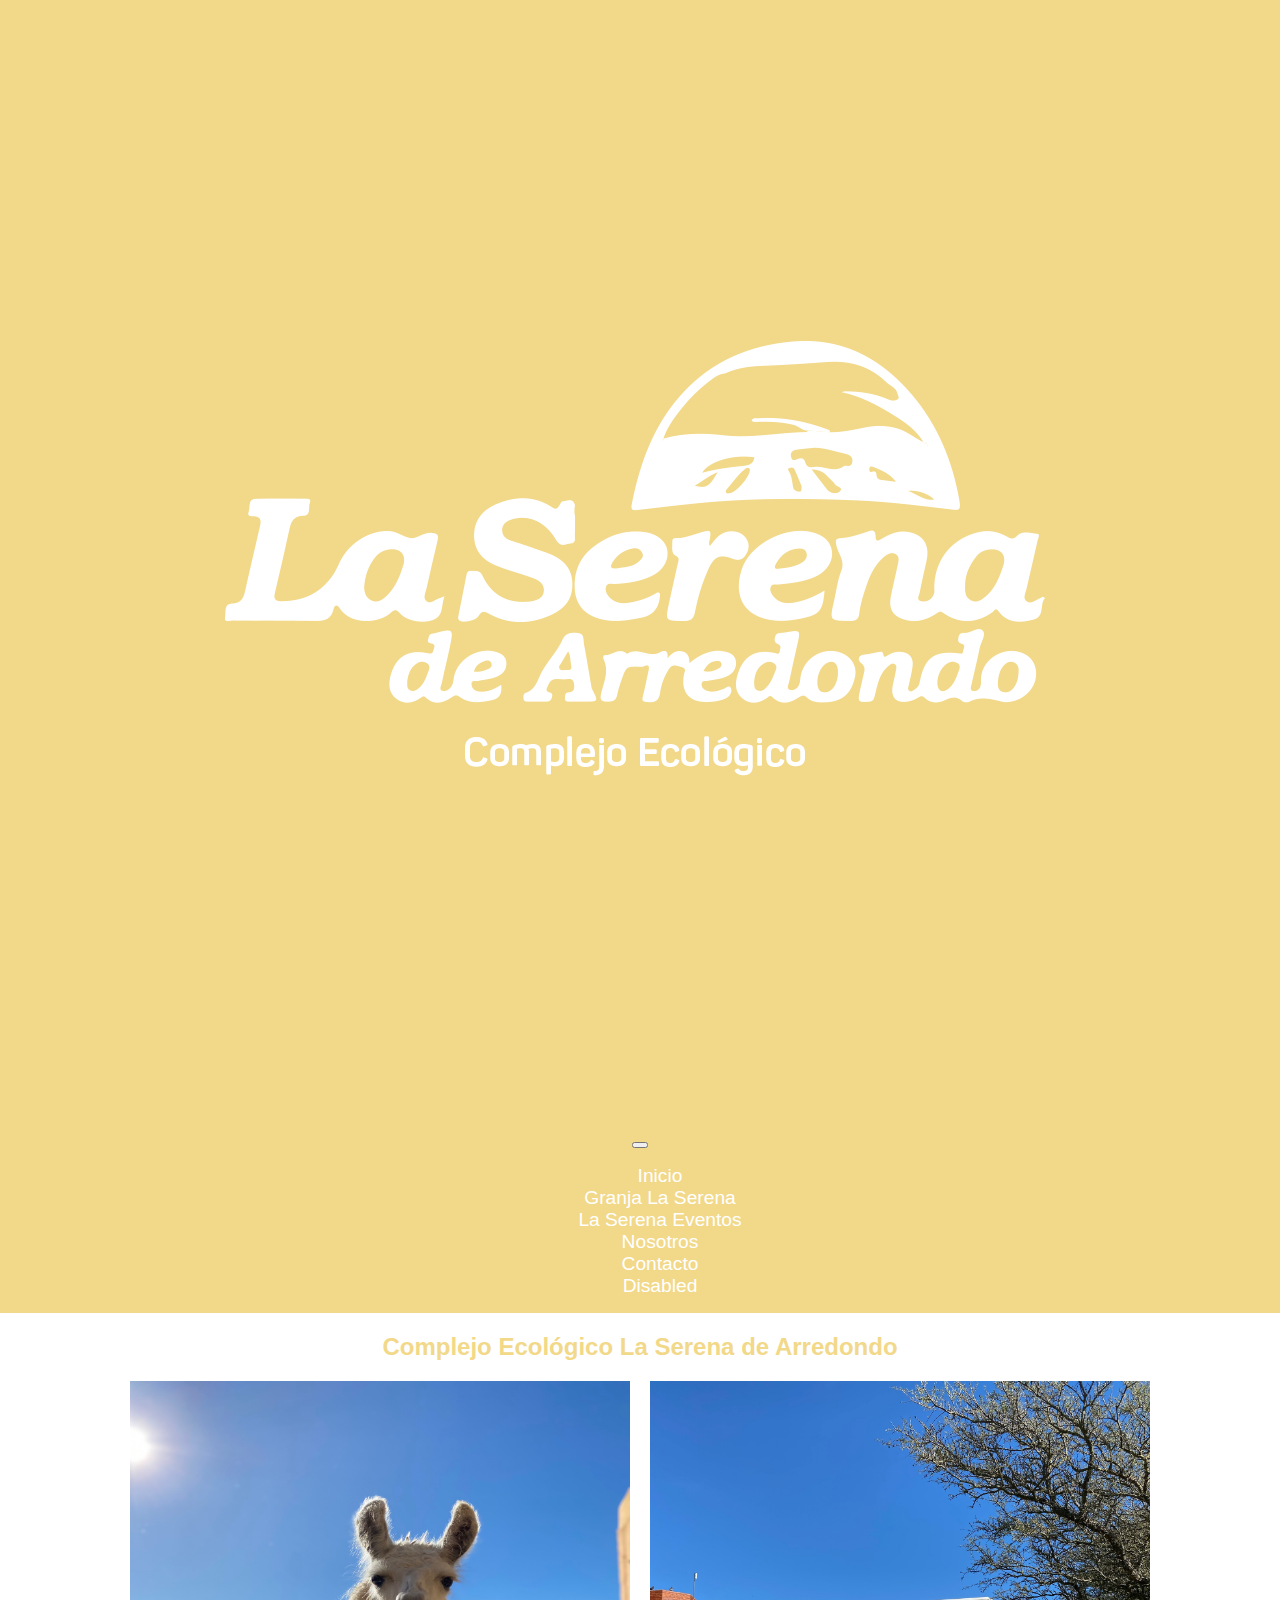
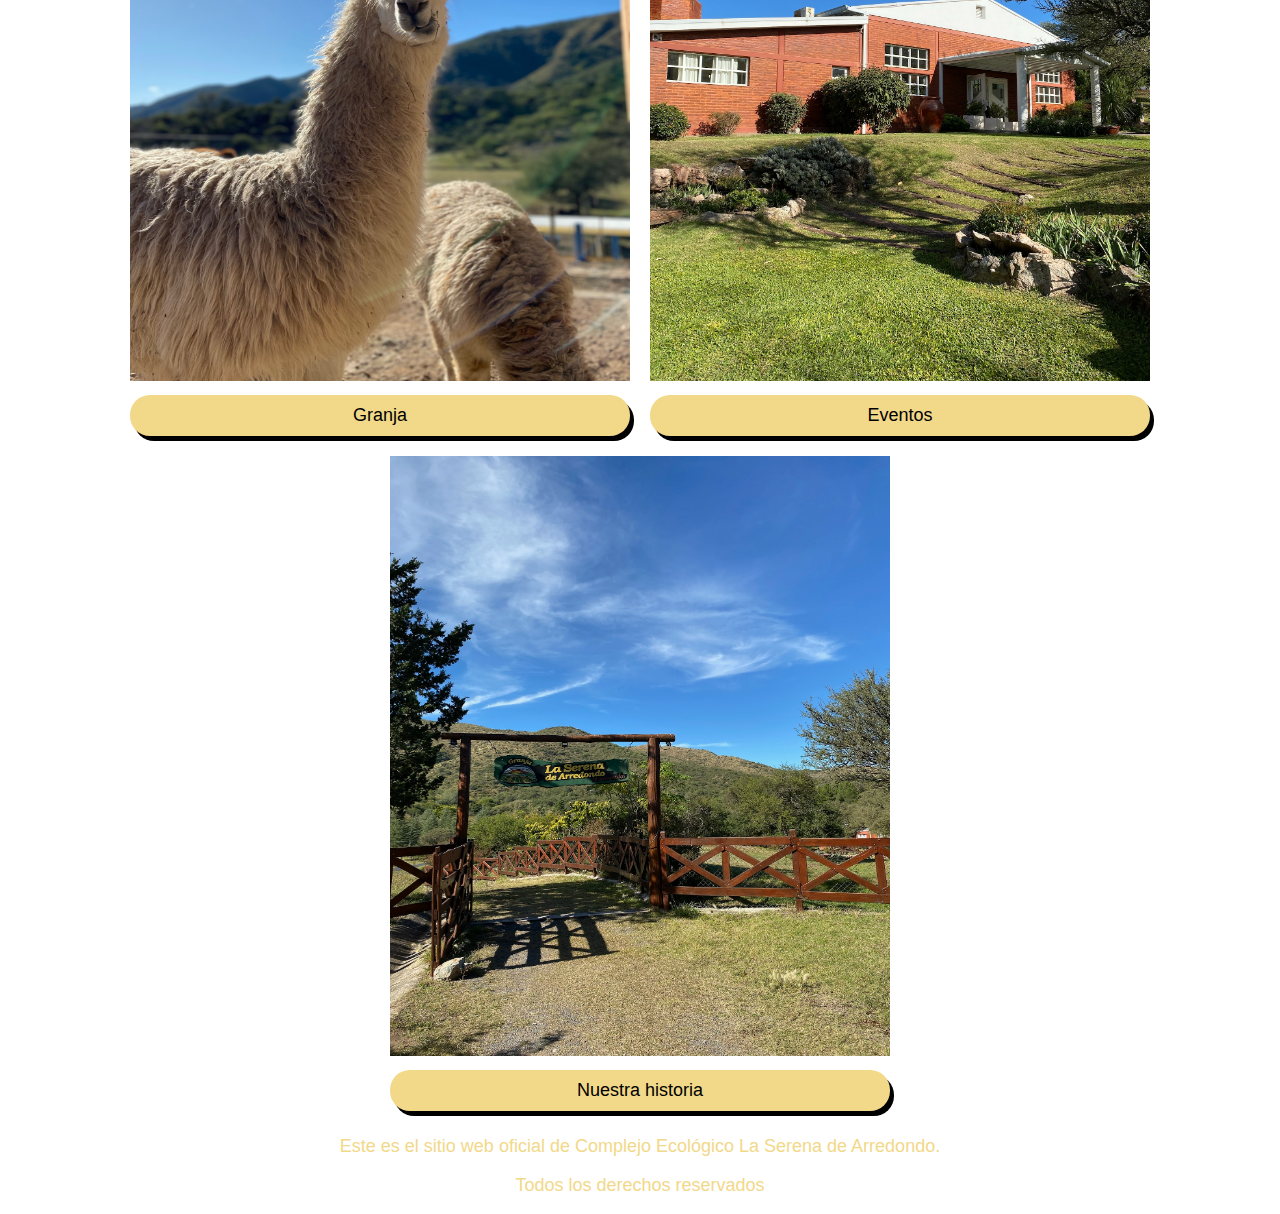
<file: index.html>
<!DOCTYPE html>
<html lang="en">
<head>
    <meta charset="UTF-8">
    <meta name="viewport" content="width=device-width, initial-scale=1.0">
    
    <!--link de mi bootstrap-->
    <link href="https://cdn.jsdelivr.net/npm/bootstrap@5.3.2/dist/css/bootstrap.min.css" rel="stylesheet" integrity="sha384-T3c6CoIi6uLrA9TneNEoa7RxnatzjcDSCmG1MXxSR1GAsXEV/Dwwykc2MPK8M2HN" crossorigin="anonymous">

    
    <!--link de mi css-->
    <link rel="stylesheet" href="CSS/styles.css">
    <title>La Serena de Arredondo</title>

</head>
<body>
    <header class="container #f2d889-bg">
        <div class="row">
            <h1 class="col-4"><img src="img/Logo Blanco La Serena.png" alt="logotipo de La Serena de Arredondo"></h1>
                    <nav class="navbar navbar-expand col-8">
                        <div class="container-fluid">
                          <button class="navbar-toggler" type="button" data-bs-toggle="collapse" data-bs-target="#navbarSupportedContent" aria-controls="navbarSupportedContent" aria-expanded="false" aria-label="Toggle navigation">
                            <span class="navbar-toggler-icon"></span>
                          </button>
                          <div class="collapse navbar-collapse" id="navbarSupportedContent">
                            <ul class="navbar-nav me-auto mb-2 mb-lg-0">
                              <li class="nav-item">
                                <a class="nav-link active" aria-current="page" href="page/home.html">Inicio</a>
                              </li>
                              <li class="nav-item">
                                <a class="nav-link" href="page/granja.html">Granja La Serena</a>
                              </li>
                              <li class="nav-item dropdown">
                                <a class="nav-link" href="page/eventos.html">La Serena Eventos</a>
                                </li>
                                <li class="nav-item">
                                    <a class="nav-link" href="page/nosotros.html">Nosotros</a>
                                  </li>
                                  <li class="nav-item">
                                    <a class="nav-link" href="page/Contacto.html">Contacto</a>
                                  </li>
                              <li class="nav-item">
                                <a class="nav-link disabled" aria-disabled="true">Disabled</a>
                              </li>
                            </ul>
                            </div>
                        </div>
                      </nav>  
        </div>
    </header>
    <main>
        <h2 class="text-center">Complejo Ecológico La Serena de Arredondo</h1>
            <div class="galeria-img">
            <div class="Secccion">
            <img src="img/IMG_8.JPG" alt="">
            <div class="boton">
                Granja
            </div>
        </div>
        <div class="Secccion">
            <img src="img/IMG_13.JPG" alt="">
            <div class="boton">
                Eventos
            </div>
        </div>
        <div class="Secccion">
            <img src="img/IMG_1.JPG" alt="">
            <div class="boton">
                Nuestra historia
            </div>
        </div>
    </div>
    </main>
    <script src="https://cdn.jsdelivr.net/npm/bootstrap@5.3.2/dist/js/bootstrap.bundle.min.js" integrity="sha384-C6RzsynM9kWDrMNeT87bh95OGNyZPhcTNXj1NW7RuBCsyN/o0jlpcV8Qyq46cDfL" crossorigin="anonymous"></script>
    <footer>
        <div>
            <p >Este es el sitio web oficial de Complejo Ecológico La Serena de Arredondo.</p>
            <p> Todos los derechos reservados</p>
        </div>
    </footer>
                
</body>
</html>
</file>
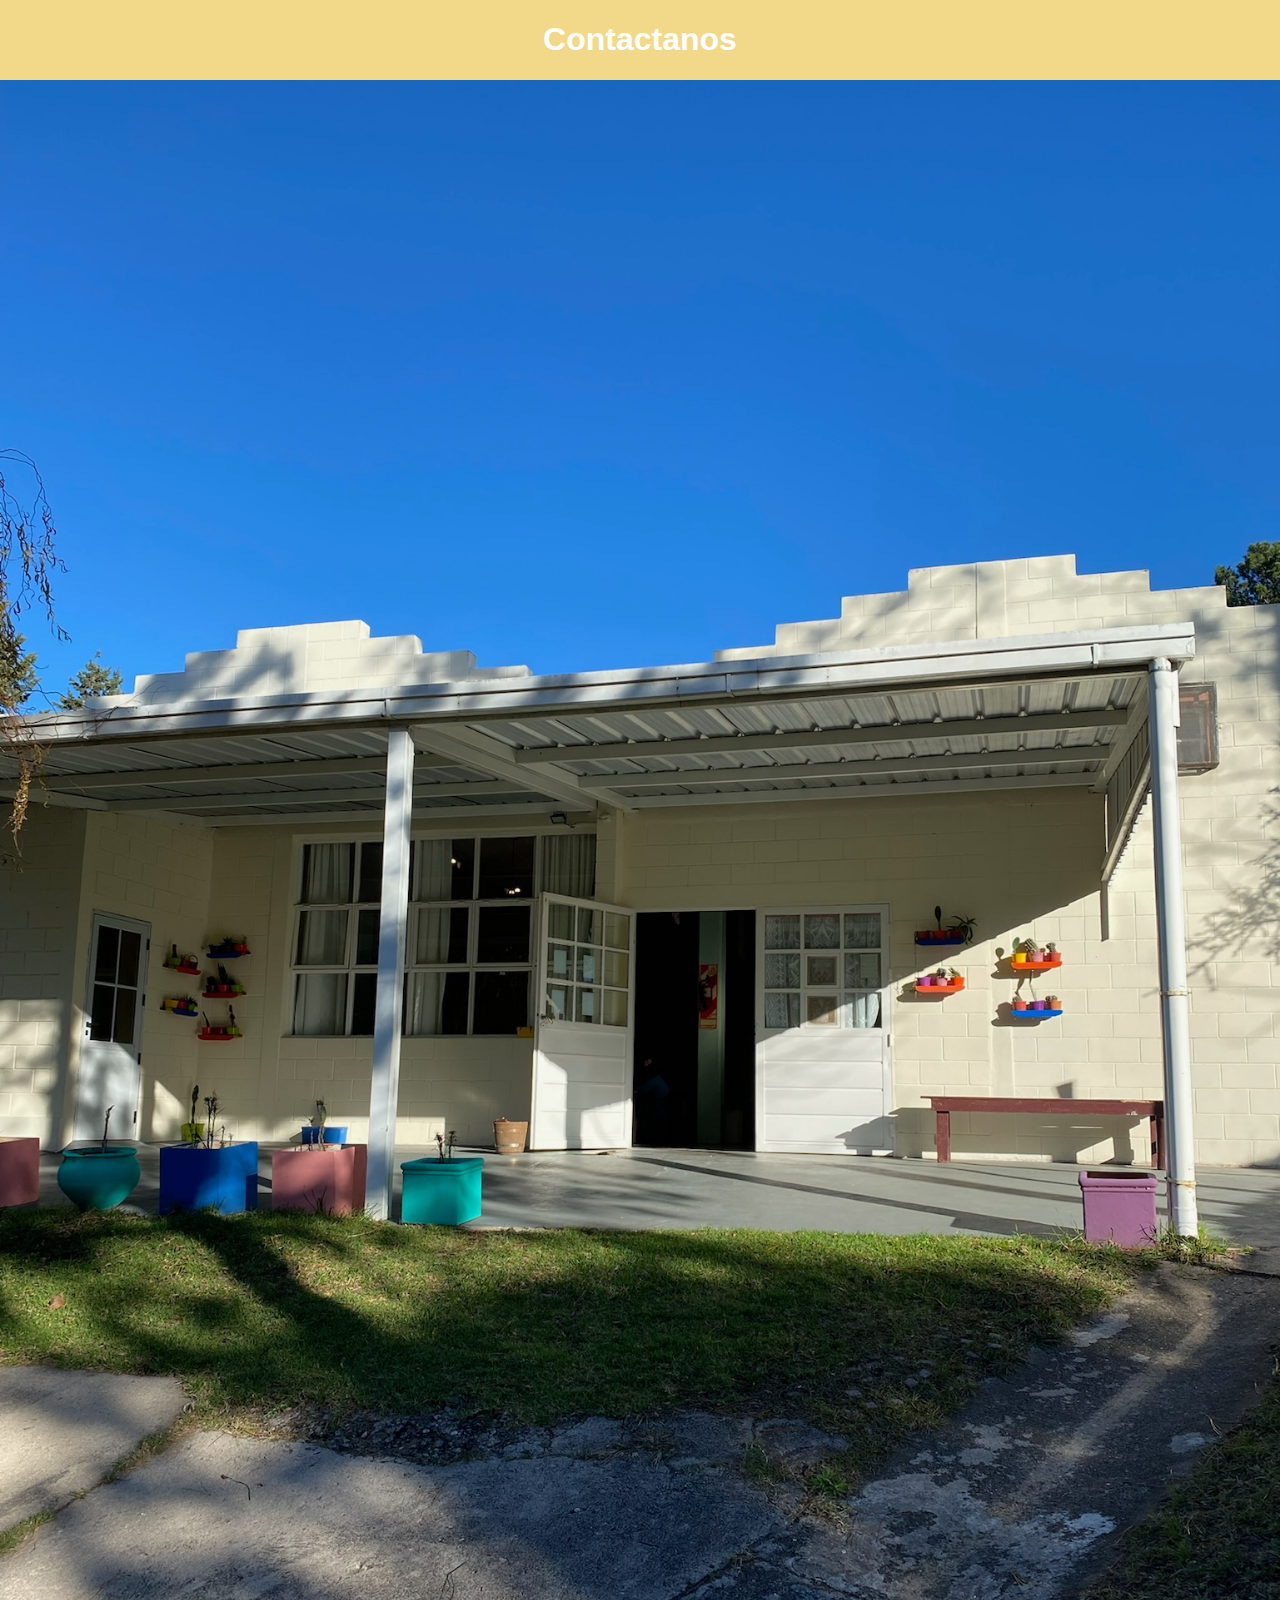
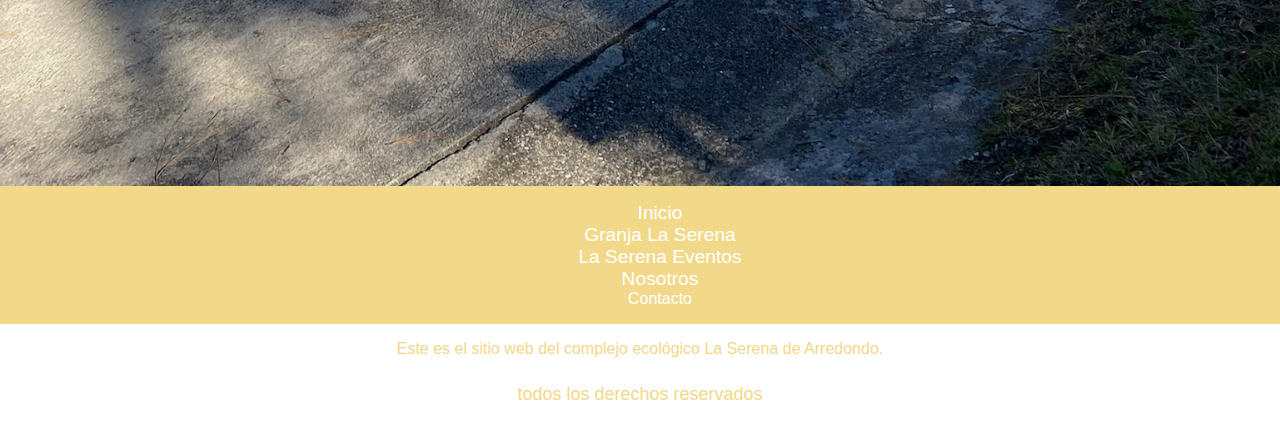
<file: page/Contacto.html>
<!DOCTYPE html>
<html lang="en">
<head>
    <meta charset="UTF-8">
    <meta name="viewport" content="width=device-width, initial-scale=1.0">
    <!--link de mi css-->
    <link rel="stylesheet" href="../CSS/styles.css">
    <title>Contacto</title>
</head>
<body>
    <header>
        <h1> Contactanos</h1>
        <img src="../img/IMG_5.JPG" alt="imagen del salon de campo de La Serena">
    
    <nav>
        <ul>
            <li>
                <a href="../index.html">
                    Inicio
                </a>
            </li>
            <li>
                <a href="../page/granja.html">
                    Granja La Serena
                </a>
            </li>
            <li>
                <a href="../page/eventos.html">
                    La Serena Eventos
                </a>
            </li>
            <li>
                <a href="../page/nosotros.html">
                    Nosotros
                </a>
            </li>
            <li>Contacto</li>
        </ul>
    </nav>
    </header>
    <main>
        <p>Este es el sitio web del complejo ecológico La Serena de Arredondo.</p>
    </main>
    <footer id="footer">
       <p> todos los derechos reservados</p>
    </footer>
</body>
</html>
</file>
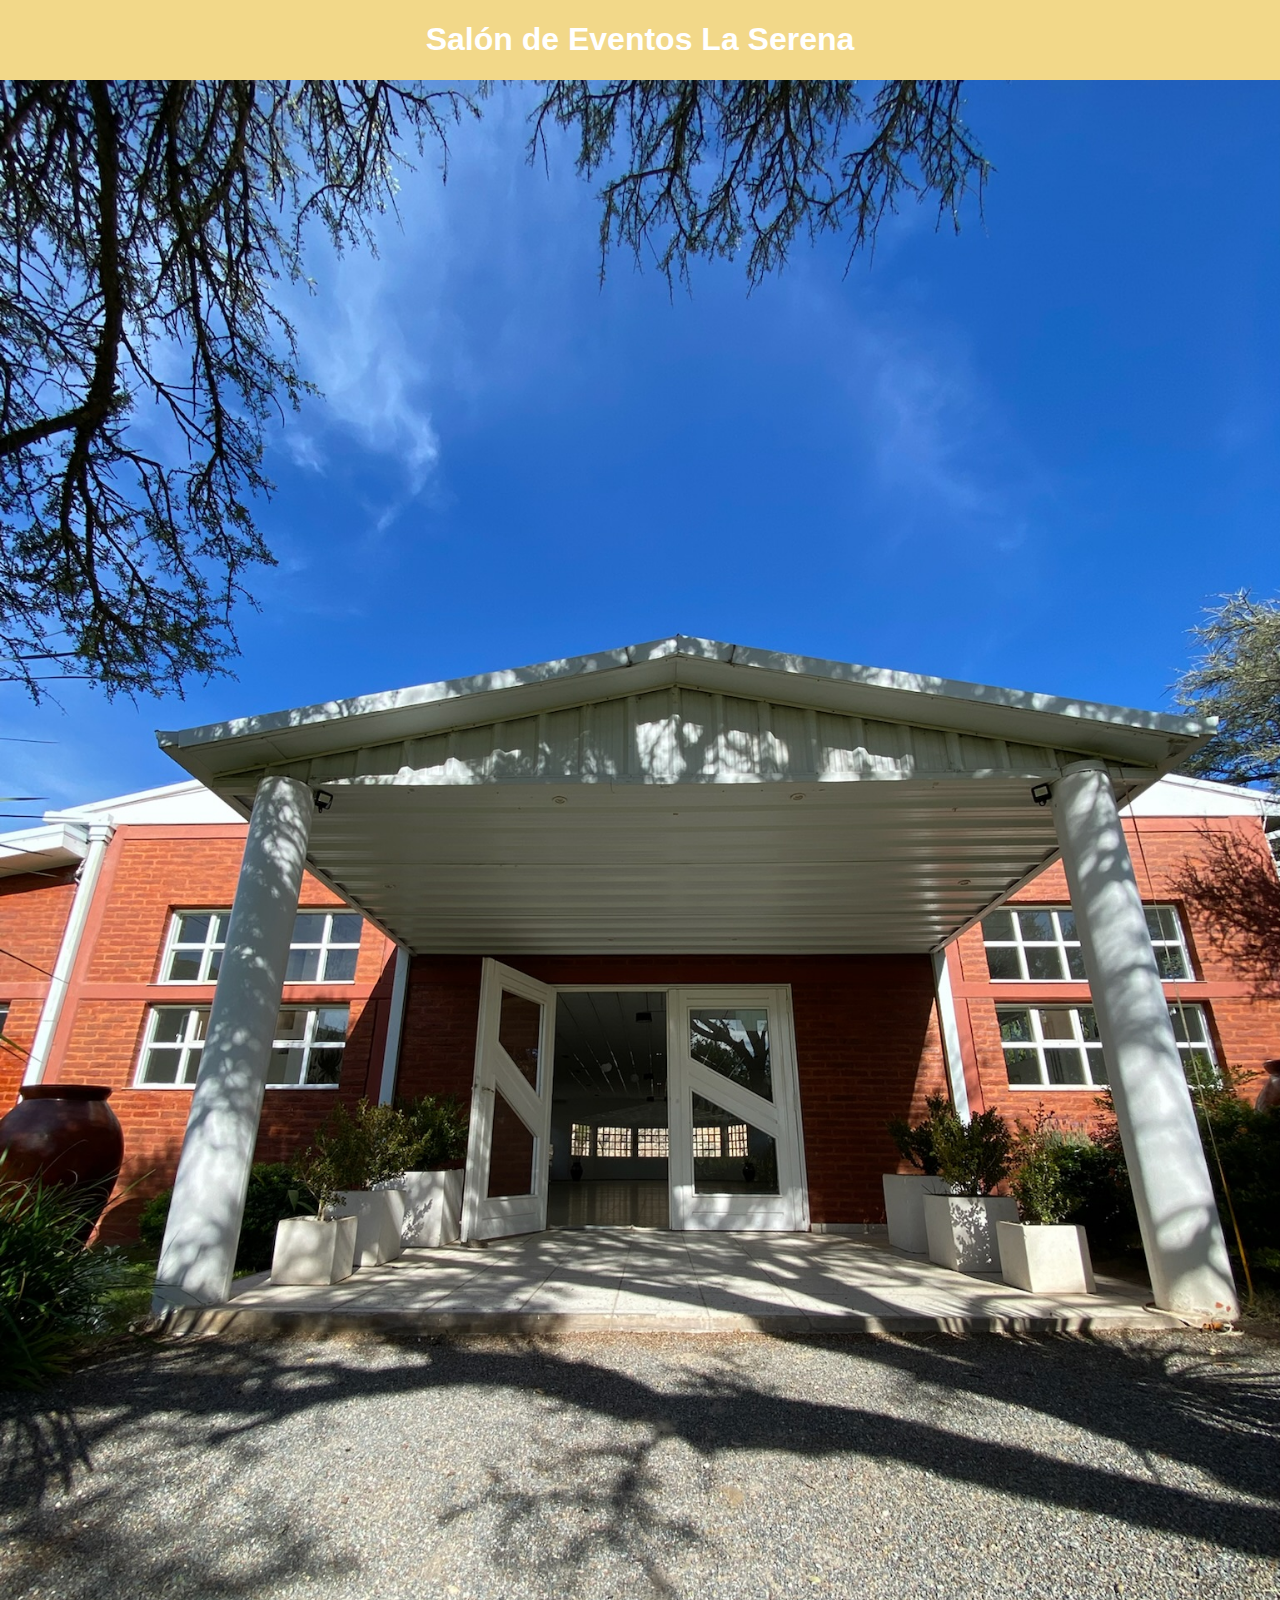
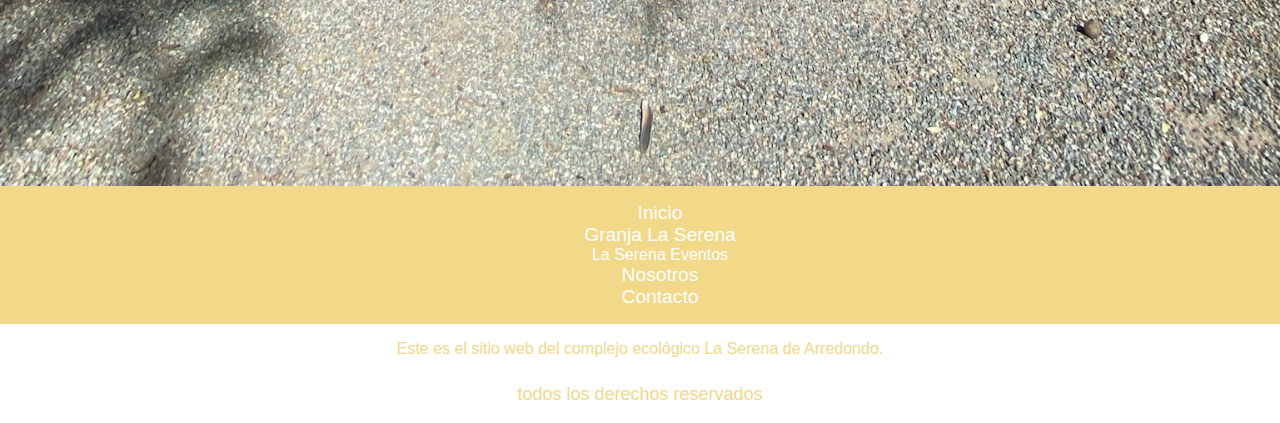
<file: page/eventos.html>
<!DOCTYPE html>
<html lang="en">
<head>
    <meta charset="UTF-8">
    <meta name="viewport" content="width=device-width, initial-scale=1.0">
    <!--link de mi css-->
    <link rel="stylesheet" href="../CSS/styles.css">
    <title>Eventos</title>
</head>
<body>
    <header>
        <h1> Salón de Eventos La Serena </h1>
        <img src="../img/IMG_6.JPG" alt="imagen del ingreso al salon de eventos de La Serena">
    <nav>
        <ul>
                <li>
                    <a href="../index.html">
                        Inicio
                    </a>
                </li>
                <li>
                    <a href="../page/granja.html">
                        Granja La Serena
                    </a>
                </li>
                <li>La Serena Eventos</li>
                <li>
                    <a href="../page/nosotros.html">
                        Nosotros
                    </a>
                </li>
                <li>
                    <a href="../page/Contacto.html">
                        Contacto
                    </a>
                </li>
               
        </ul>
    </nav>
    </header>
    <main>

        <p>Este es el sitio web del complejo ecológico La Serena de Arredondo.</p>
    </main>
    <footer id="footer">
       <p> todos los derechos reservados</p>
    </footer>
</body>
</html>
</file>
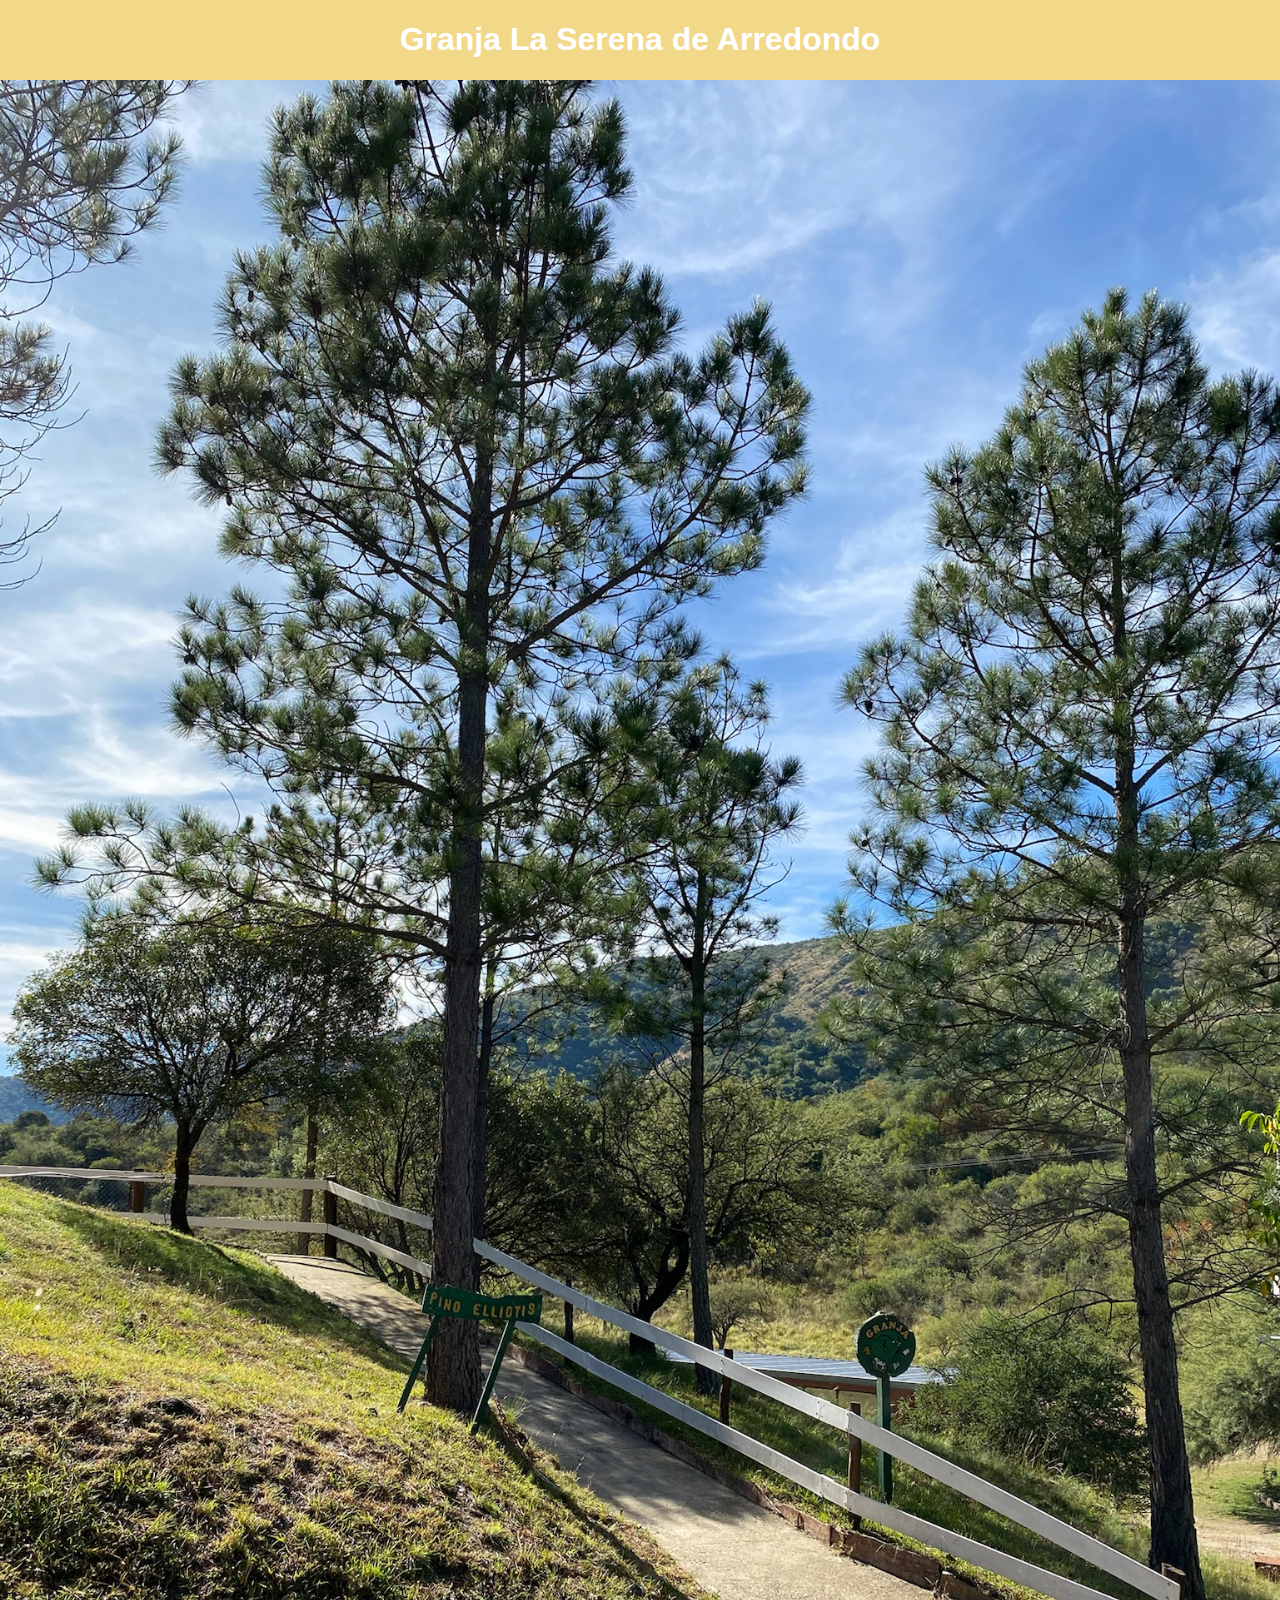
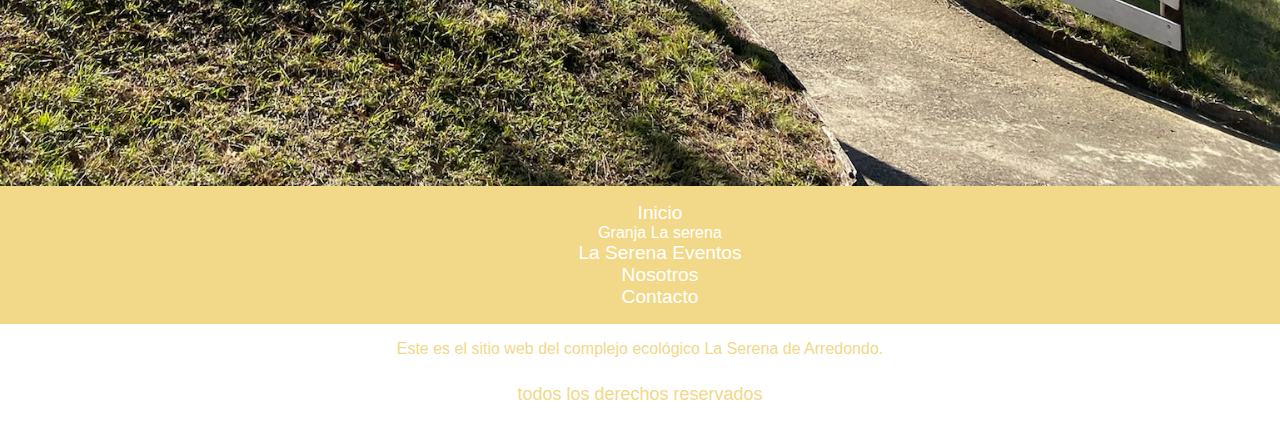
<file: page/granja.html>
<!DOCTYPE html>
<html lang="en">
<head>
    <meta charset="UTF-8">
    <meta name="viewport" content="width=device-width, initial-scale=1.0">
    <!--link de mi css-->
   <link rel="stylesheet" href="../CSS/styles.css">
    <title>Granja</title>
</head>
<body>
    <header>
        <h1> Granja La Serena de Arredondo </h1>
        <img src="../img/IMG_4.JPG" alt="imagen del ingreso a la granja de La Serena">
    
    <nav>
        <ul>
                <li>
                    <a href="../index.html">
                        Inicio
                    </a>
                </li>
                <li>Granja La serena</li>
                <li>
                    <a href="../page/eventos.html">
                        La Serena Eventos
                    </a>
                </li>
                <li>
                    <a href="../page/nosotros.html">
                        Nosotros
                    </a>
                </li>
                <li>
                    <a href="../page/Contacto.html">
                        Contacto
                    </a>
                </li>
               
        </ul>
    </nav>
    </header>
    <main>

        <p>Este es el sitio web del complejo ecológico La Serena de Arredondo.</p>
    </main>
    <footer id="footer">
       <p> todos los derechos reservados</p>
    </footer>
</body>
</html>
</file>
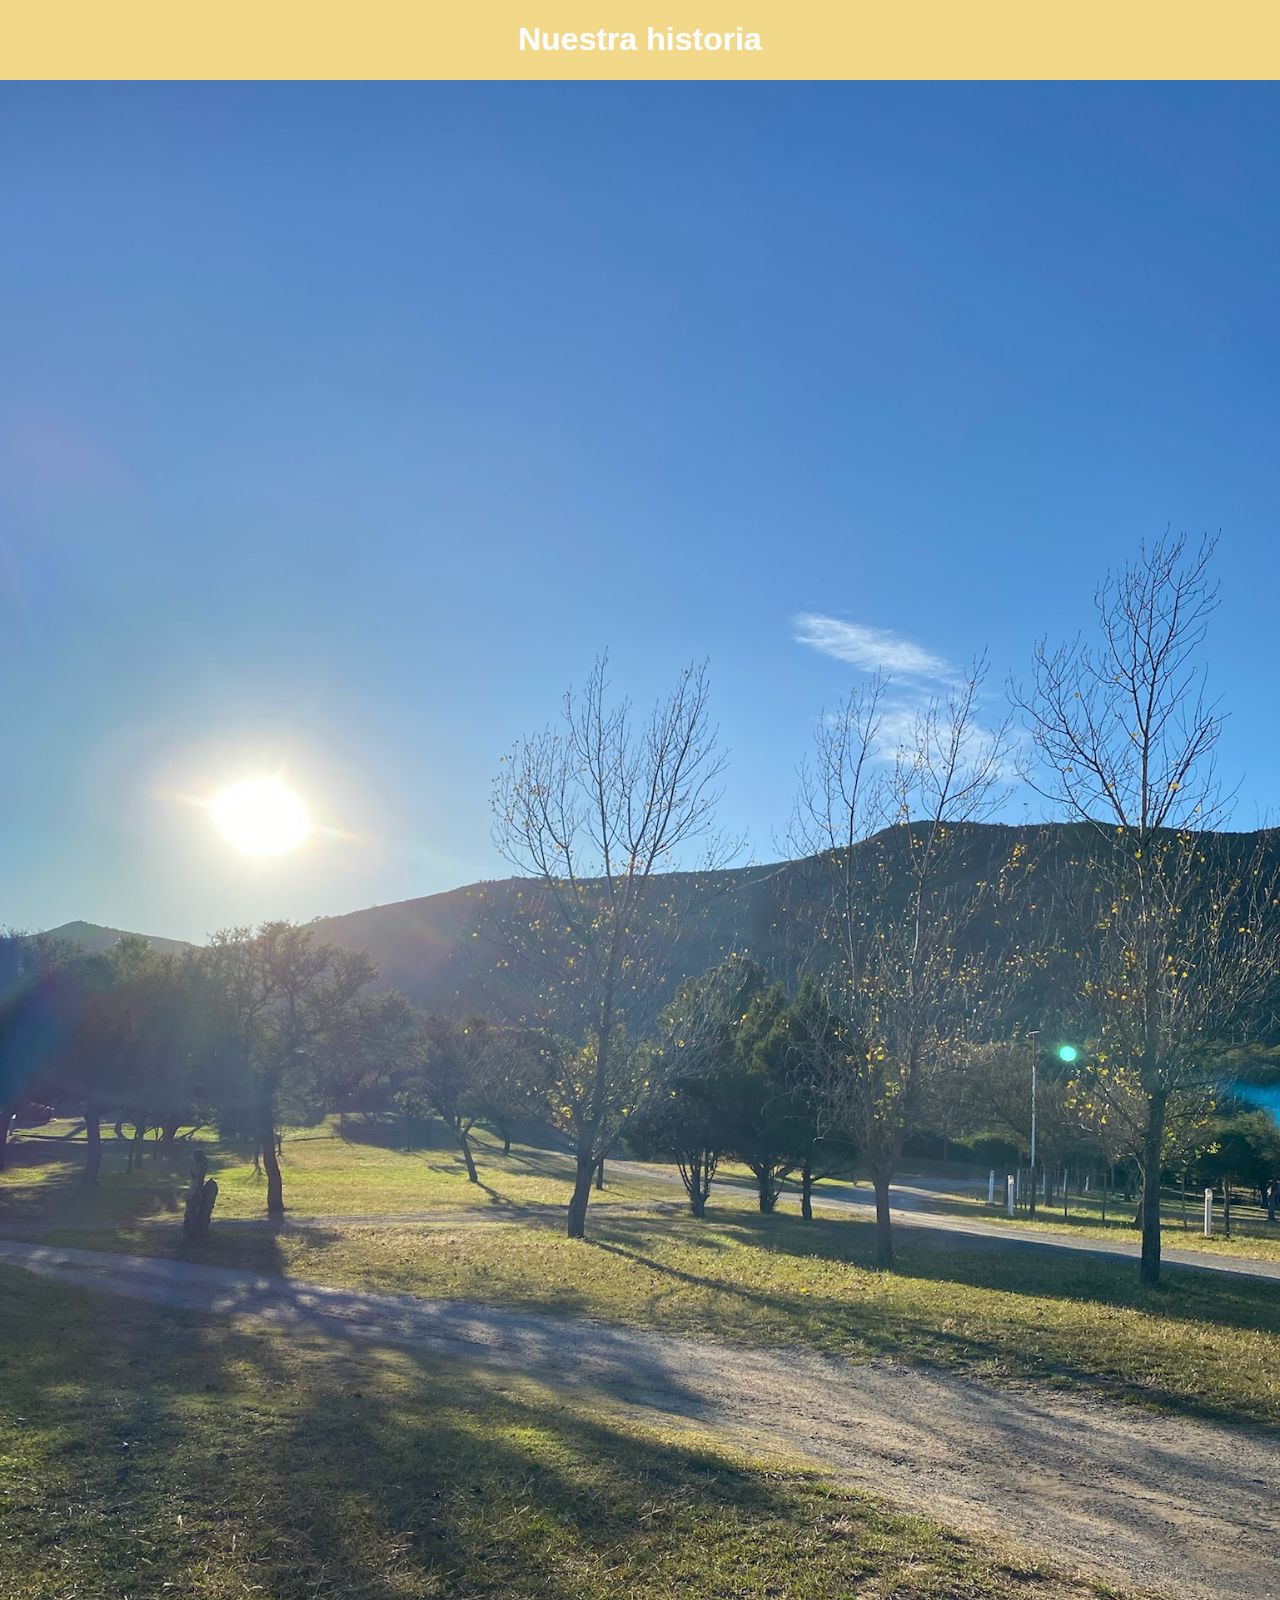
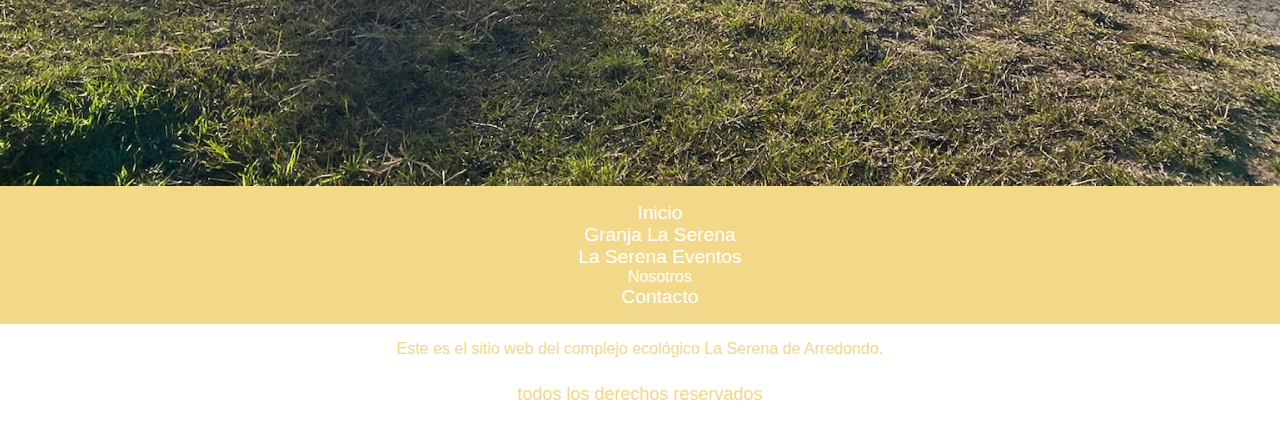
<file: page/nosotros.html>
<!DOCTYPE html>
<html lang="en">
<head>
    <meta charset="UTF-8">
    <meta name="viewport" content="width=device-width, initial-scale=1.0">
    <!--link de mi css-->
    <link rel="stylesheet" href="../CSS/styles.css">
    <title>Nosotros</title>
</head>
<body>
    <header>
        <h1> Nuestra historia</h1>
        <img src="../img/IMG_2.JPG" alt="imagen del parque de ingreso a La Serena">
    <nav>
        <ul>
                <li>
                    <a href="../index.html">
                        Inicio
                    </a>
                </li>
                <li>
                    <a href="../page/granja.html">
                        Granja La Serena
                    </a>
                </li>
                <li>
                    <a href="../page/eventos.html">
                        La Serena Eventos
                    </a>
                </li>
                <li>Nosotros</li>
                <li>
                    <a href="../page/Contacto.html">
                        Contacto
                    </a>
                </li>
               
        </ul>
    </nav>
    </header>

    <main>
        <p>Este es el sitio web del complejo ecológico La Serena de Arredondo.</p>
    </main>

    <footer id="footer">
       <p> todos los derechos reservados</p>
    </footer>
</body>
</html>
</file>
<file: CSS/styles.css>
body {
    font-family: Arial;
    margin: auto;
    padding: auto;
    box-sizing: border-box;
}


header{
    display: flex;
    justify-content: center;
    flex-direction: column;
    align-items: center;
 }

header img{
    width: 100%;
    margin: auto;
}
header {
    background-color: #f2d889;
    color:white;
    text-align: center;
    list-style: none;
}
nav ul {
    text-align:center;
    list-style: none;
}
nav ul li a {
    background-color: #f2d889;
    color: white;
    text-decoration: none;
    font-size: larger;
}
main {
    background-color: white;
    color: #f2d889;
    text-align: center;
}
main img {
    width: 500px;
    height: 600px;
}
main .galeria-img{
    display: flex;
    flex-wrap: wrap;
    justify-content: center;
    gap: 20px;
    
}
main .galeria-img .boton{
    text-align: center;
    font-size: large;
    color: black;
    background-color: #f2d889;
    padding: 10px;
    border-radius: 20px;
    margin-top: 10px;
    box-shadow: 4px 5px black;

}

footer{
    margin-top: 2%;
    background-color: white;
    color: #f2d889;
    text-align: center;
    font-size: large;
}
</file>
